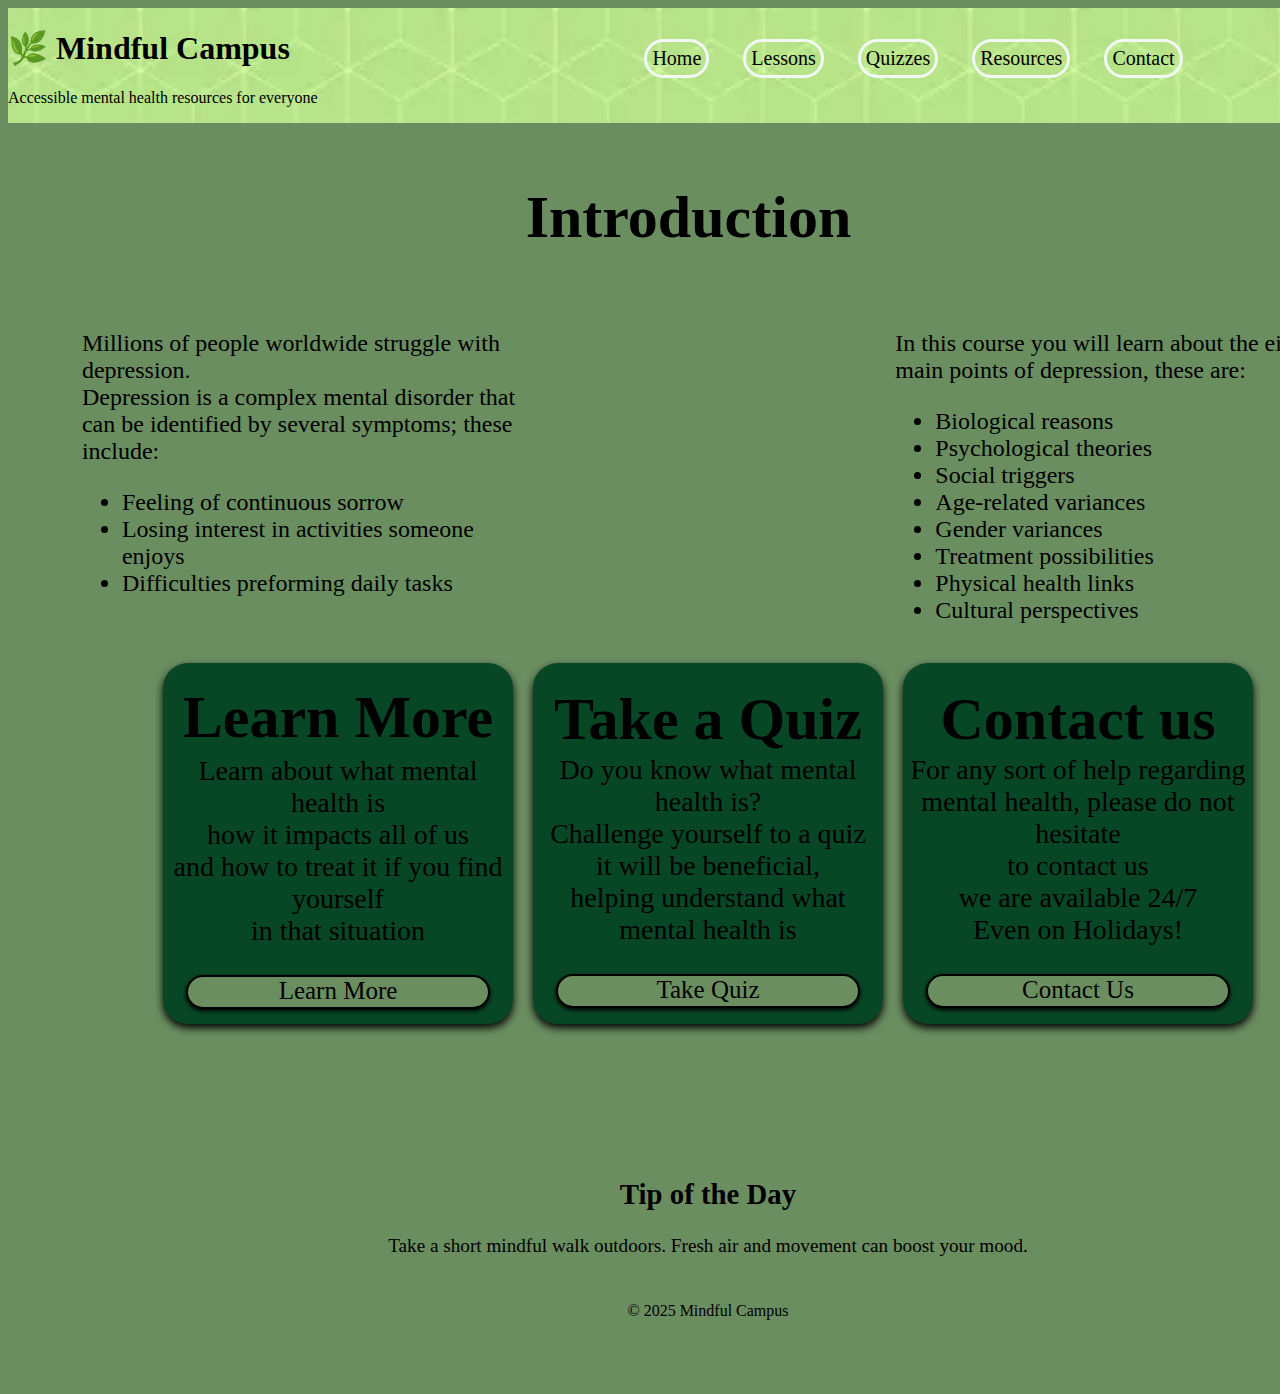
<file: index.html>
<!DOCTYPE html>
<html lang="en">
<head>
    <meta charset="UTF-8">
    <meta name="viewport" content="width=device-width, initial-scale=1.0">
    <title>Mental Health Awareness - Home</title>
    <link rel="stylesheet" href="home_style.css">
</head>
<body>
  <div id="wrapper">  <!--header grid-->
    <header>
        <h1><span>🌿 Mindful Campus</span></h1> <!--Main text logo-->
        <p>Accessible mental health resources for everyone</p>
    </header>

    <nav>  <!--navigation bar-->
      <ul>
        <li><a href="index.html" aria-current="page">Home</a></li> <!--aria-current="page", displays the active page in the nav bar-->
        <li><a href="Lessons.html">Lessons</a></li>
        <li><a href="Quizzes.html">Quizzes</a></li>
        <li><a href="Resources.html">Resources</a></li>
        <li><a href="Contact.html">Contact</a></li>
      </ul>
    </nav>

    <main>  <!--main contents of the page-->
      <h2>Introduction</h2>
      <section id="section1">
        <p>
            Millions of people worldwide struggle with depression. <br>
            Depression is a complex mental disorder that can be identified by several symptoms; these include:
            <ul>
                <li>Feeling of continuous sorrow</li>
                <li>Losing interest in activities someone enjoys</li>
                <li>Difficulties preforming daily tasks</li>
            </ul>
        </p>
      </section>
      <section id="section2">
        <p>
            In this course you will learn about the eight main points of depression, these are:
            <ul>
                <li>Biological reasons</li>
                <li>Psychological theories</li>
                <li>Social triggers</li>
                <li>Age-related variances</li>
                <li>Gender variances</li>
                <li>Treatment possibilities</li>
                <li>Physical health links</li>
                <li>Cultural perspectives</li>
            </ul>
        </p>
      </section>
      <section class = "GridContainer">
        <div id="learn-more" > 
          <h2>Learn More</h2><br>
          <p>Learn about what mental health is<br>
          how it impacts all of us<br>
          and how to treat it if you find yourself<br>
          in that situation
          </p>
          <a href="lessons.html">Learn More</a>
        </div>
         <div id="Take-Quiz"> 
          <h2>Take a Quiz</h2>
           <p>Do you know what mental health is?<br>
            Challenge yourself to a quiz<br>it will be beneficial,<br>helping understand  what<br>
            mental health is 
          </p>
          <a href="quizzes.html">Take Quiz</a>
        </div>
          <div id="Contact-Us"> 
            <h2>Contact us</h2>
             <p>For any sort of help regarding<br>
              mental health, please do not hesitate<br>
              to contact us<br>we are available 24/7<br>
              Even on Holidays!
          </p>
          <a href="contact.html"> Contact Us</a>
          </div>
          
        
        </section>

    </main>

    <aside>  <!--a little asside message-->
      <h2>Tip of the Day</h2>
      <p>Take a short mindful walk outdoors. Fresh air and movement can boost your mood.</p>
    </aside>

    <footer>    <!--the footer-->
      <p>© 2025 Mindful Campus</p>
    </footer>
  </div>
</body>
</html>
</file>
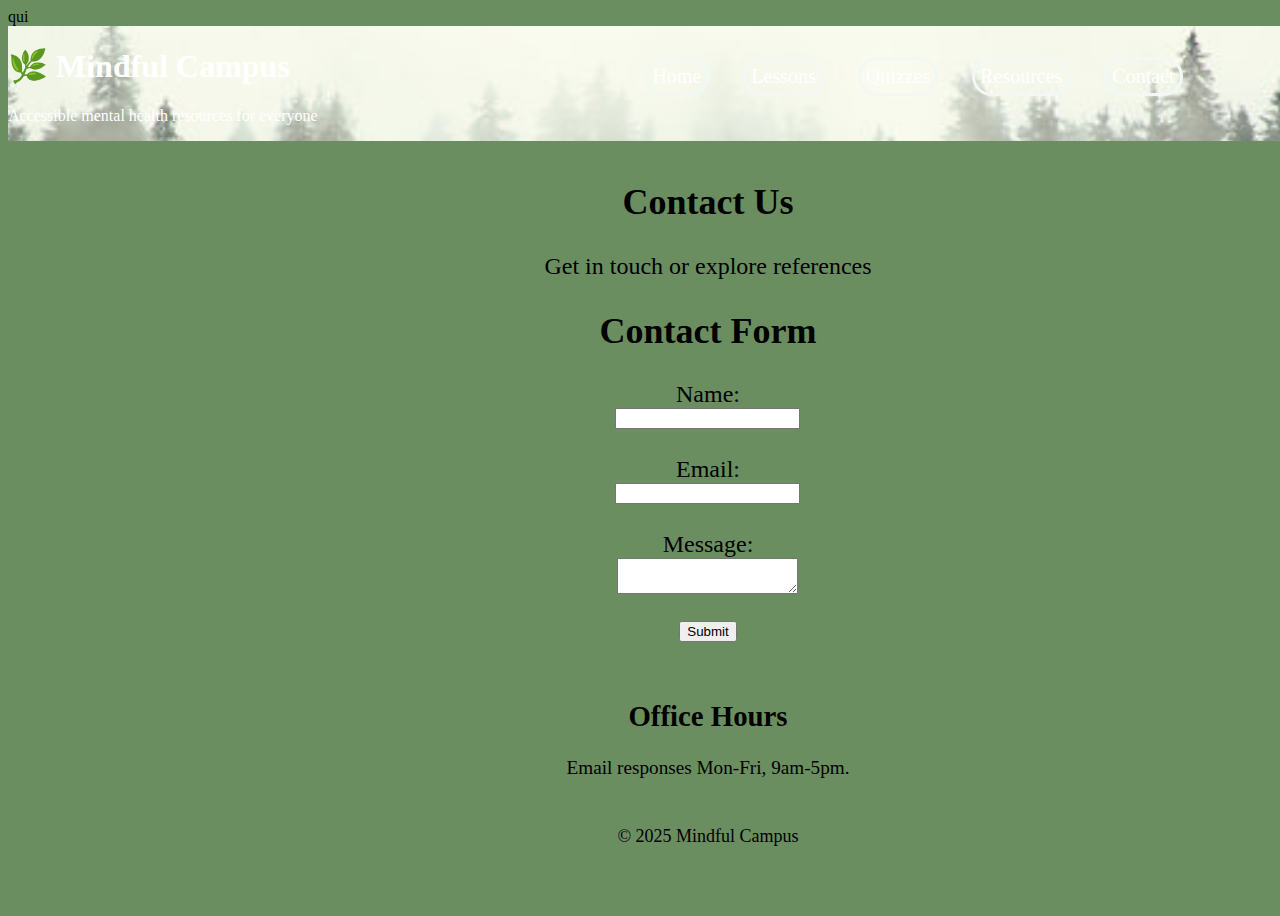
<file: contact.html>
qui<!DOCTYPE html>
<html lang="en">
<head>
    <meta charset="UTF-8">
    <meta name="viewport" content="width=device-width, initial-scale=1.0">
    <title>Mental Health Awareness - Contact</title>
    <link rel="stylesheet" href="contact_style.css">
</head>
<body>
  <div id="wrapper">  <!--header grid-->
    <header>
        <h1><span>🌿 Mindful Campus</span></h1> <!--Main text logo-->
        <p>Accessible mental health resources for everyone</p>

    </header>

    <nav>  <!--navigation bar-->
      <ul>
        <li><a href="index.html">Home</a></li>
        <li><a href="lessons.html">Lessons</a></li>
        <li><a href="quizzes.html">Quizzes</a></li>
        <li><a href="resources.html">Resources</a></li>
        <li><a href="contact.html" aria-current="page">Contact</a></li>  <!--aria-current="page", just displays the active page in the nav bar-->
      </ul>
    </nav>

    <main>  <!--main content thats mostly just the get in contact field that i did use external help with to do-->
      <section>
        <h2>Contact Us</h2>
        <p>Get in touch or explore references</p>
      </section>
        <section>
        <h2>Contact Form</h2>
        <form>
          <label for="name">Name:</label><br>
          <input type="text" id="name" name="name" required><br><br>

          <label for="email" >Email:</label><br>
          <input type="email" id="email" name="email" required><br><br>

          <label for="message" >Message:</label><br>
          <textarea id="message" name="message" required></textarea><br><br>

          <input type="submit" value="Submit">
        </form>
      </section>
    </main>

    <aside>  <!--a little asside message-->
      <h2>Office Hours</h2>
      <p>Email responses Mon-Fri, 9am-5pm.</p>
    </aside>

    <footer>  <!--the footer-->
      <p>© 2025 Mindful Campus</p>
    </footer>
  </div>
</body>
</html>
</file>
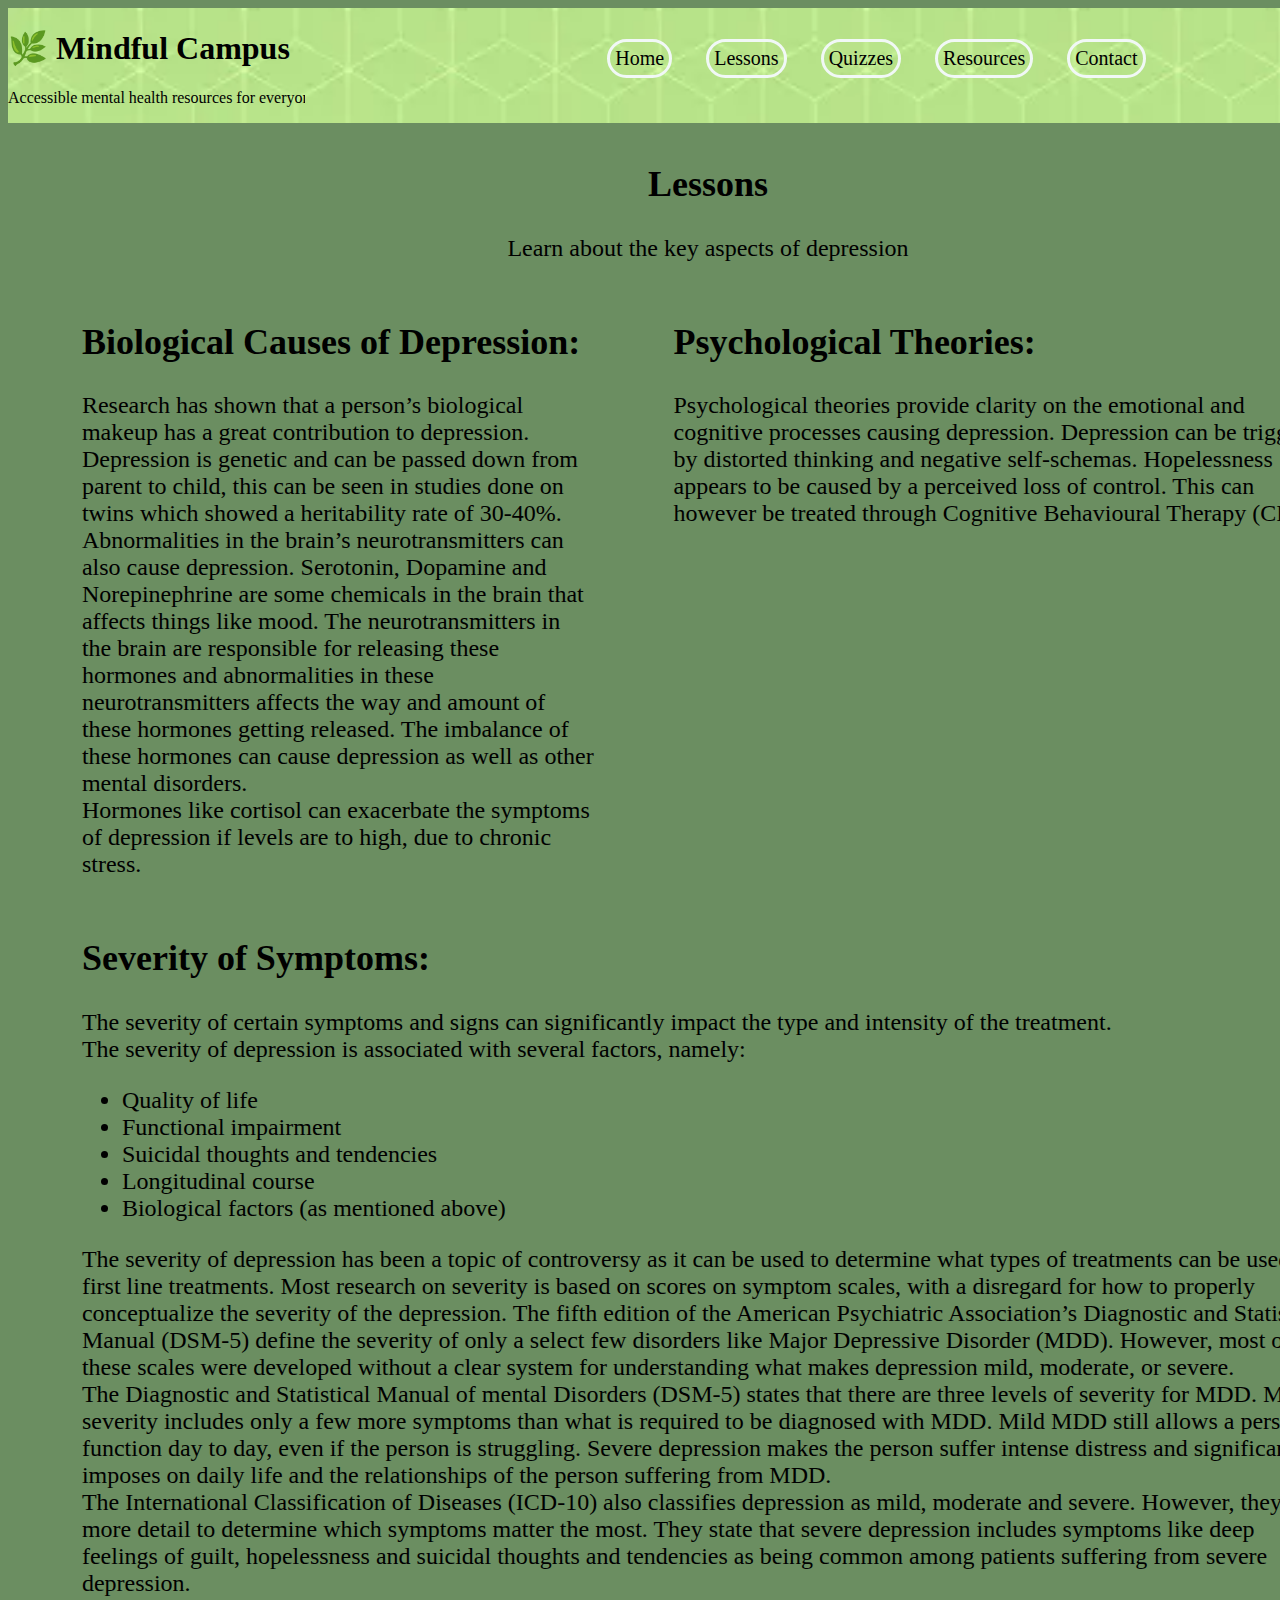
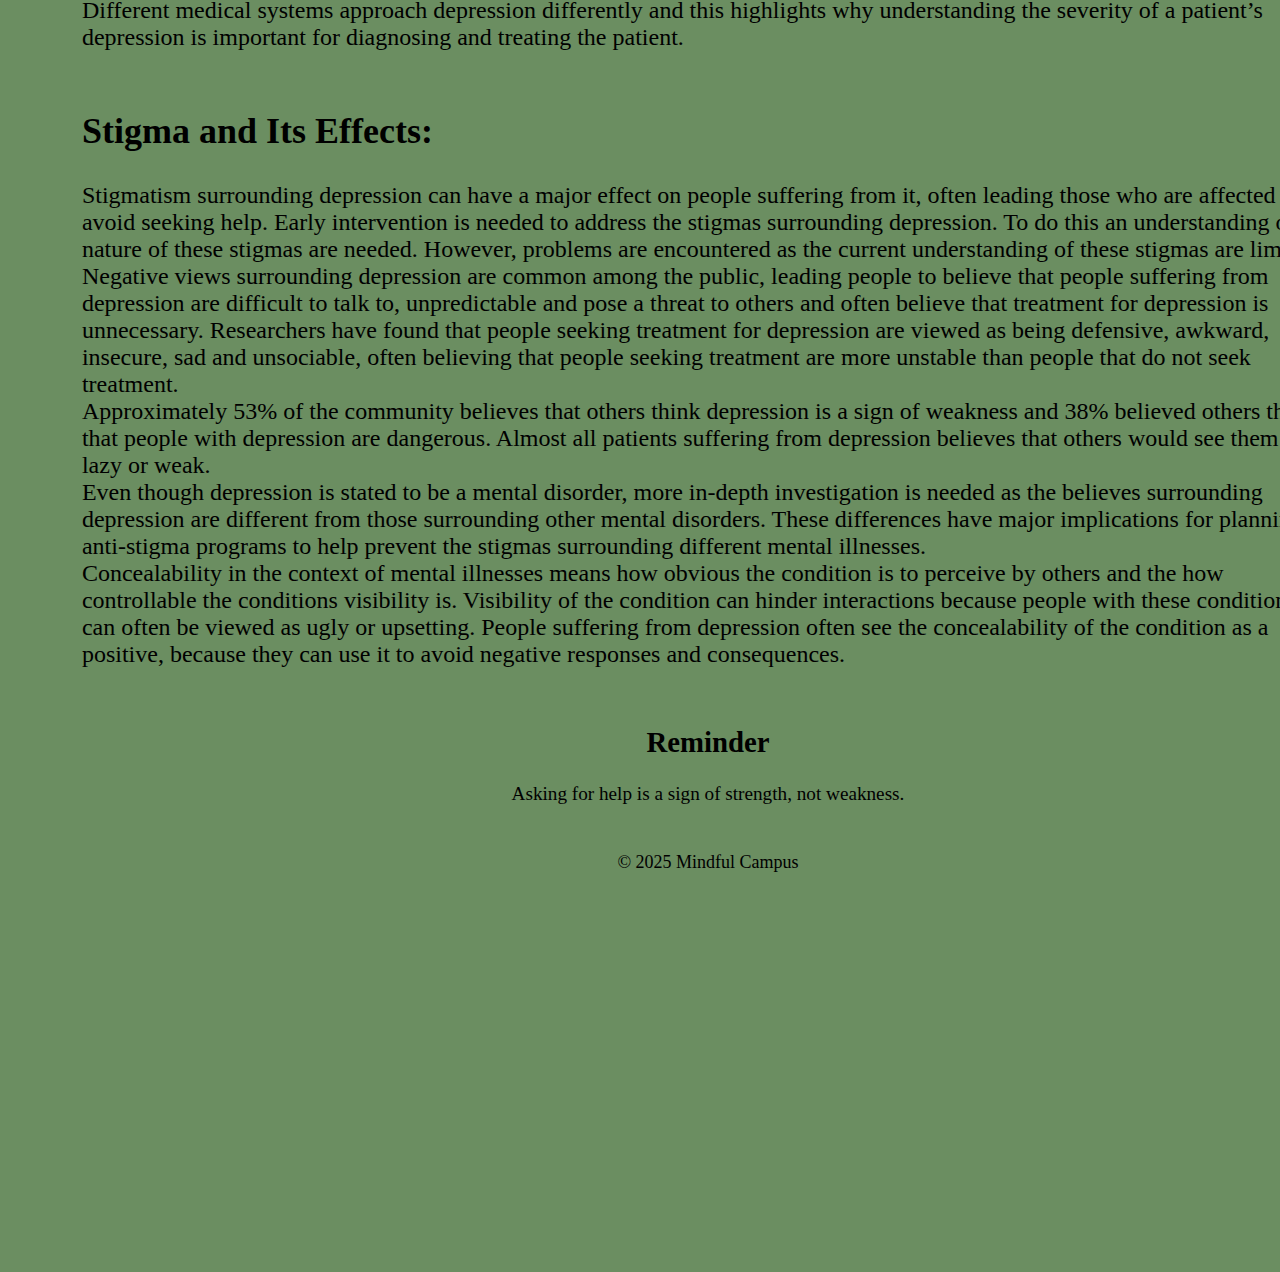
<file: lessons.html>
<!DOCTYPE html>
<html lang="en">
<head>
    <meta charset="UTF-8">
    <meta name="viewport" content="width=device-width, initial-scale=1.0">
    <title>Mental Health Awareness - Lessons</title>
    <link rel="stylesheet" href="lesson_style.css">
</head>
<body>
  <div id="wrapper">  <!--header grid-->
    <header>
        <h1><span>🌿 Mindful Campus</span></h1> <!--Main text logo-->
        <p>Accessible mental health resources for everyone</p>

    </header>

    <nav>  <!--navigation bar-->
      <ul>
        <li><a href="index.html">Home</a></li>
        <li><a href="lessons.html" aria-current="page">Lessons</a></li> <!--aria-current="page", displays the active page in the nav bar-->
        <li><a href="quizzes.html">Quizzes</a></li>
        <li><a href="resources.html">Resources</a></li>
        <li><a href="contact.html">Contact</a></li>
      </ul>
    </nav>

    <main>  <!--main contents of the page-->

        <section id="Block1">
            <h2>Lessons</h2>
            <p>Learn about the key aspects of depression</p>
        </section>

      <section id="Block2">
        <h2>Biological Causes of Depression:</h2>
        <p>
            Research has shown that a person’s biological makeup has a great contribution to depression. Depression is genetic and can be passed down from parent to child, this can be seen in studies done on twins which showed a heritability rate of 30-40%. <br>
            Abnormalities in the brain’s neurotransmitters can also cause depression. Serotonin, Dopamine and Norepinephrine are some chemicals in the brain that affects things like mood. The neurotransmitters in the brain are responsible for releasing these hormones and abnormalities in these neurotransmitters affects the way and amount of these hormones getting released. The imbalance of these hormones can cause depression as well as other mental disorders. <br>
            Hormones like cortisol can exacerbate the symptoms of depression if levels are to high, due to chronic stress.
        </p>
      </section>

      <section id="Block3">
        <h2>Psychological Theories:</h2>
        <p>
            Psychological theories provide clarity on the emotional and cognitive processes causing depression. Depression can be triggered by distorted thinking and negative self-schemas. Hopelessness appears to be caused by a perceived loss of control. This can however be treated through Cognitive Behavioural Therapy (CBT).
        </p>
      </section>

      <section id="Block4">
        <h2>Severity of Symptoms:</h2>
        <p>
          The severity of certain symptoms and signs can significantly impact the type and intensity of the treatment. <br>
          The severity of depression is associated with several factors, namely:
          <ul>
            <li>Quality of life</li>
            <li>Functional impairment</li>
            <li>Suicidal thoughts and tendencies</li>
            <li>Longitudinal course</li>
            <li>Biological factors (as mentioned above)</li>
          </ul>
           The severity of depression has been a topic of controversy as it can be used to determine what types of treatments can be used as first line treatments. Most research on severity is based on scores on symptom scales, with a disregard for how to properly conceptualize the severity of the depression. The fifth edition of the American Psychiatric Association’s Diagnostic and Statistical Manual (DSM-5) define the severity of only a select few disorders like Major Depressive Disorder (MDD). However, most of these scales were developed without a clear system for understanding what makes depression mild, moderate, or severe. <br>
           The Diagnostic and Statistical Manual of mental Disorders (DSM-5) states that there are three levels of severity for MDD. Mild severity includes only a few more symptoms than what is required to be diagnosed with MDD. Mild MDD still allows a person to function day to day, even if the person is struggling. Severe depression makes the person suffer intense distress and significantly imposes on daily life and the relationships of the person suffering from MDD. <br>
           The International Classification of Diseases (ICD-10) also classifies depression as mild, moderate and severe. However, they use more detail to determine which symptoms matter the most. They state that severe depression includes symptoms like deep feelings of guilt, hopelessness and suicidal thoughts and tendencies as being common among patients suffering from severe depression. <br>
           Different medical systems approach depression differently and this highlights why understanding the severity of a patient’s depression is important for diagnosing and treating the patient.
        </p>
      </section>

      <section id = "Block5">
        <h2>Stigma and Its Effects:</h2>
        <p>
            Stigmatism surrounding depression can have a major effect on people suffering from it, often leading those who are affected to avoid seeking help. Early intervention is needed to address the stigmas surrounding depression. To do this an understanding of the nature of these stigmas are needed. However, problems are encountered as the current understanding of these stigmas are limited. <br>
            Negative views surrounding depression are common among the public, leading people to believe that people suffering from depression are difficult to talk to, unpredictable and pose a threat to others and often believe that treatment for depression is unnecessary. Researchers have found that people seeking treatment for depression are viewed as being defensive, awkward, insecure, sad and unsociable, often believing that people seeking treatment are more unstable than people that do not seek treatment. <br>
            Approximately 53% of the community believes that others think depression is a sign of weakness and 38% believed others think that people with depression are dangerous. Almost all patients suffering from depression believes that others would see them as lazy or weak. <br>
            Even though depression is stated to be a mental disorder, more in-depth investigation is needed as the believes surrounding depression are different from those surrounding other mental disorders. These differences have major implications for planning anti-stigma programs to help prevent the stigmas surrounding different mental illnesses. <br>
            Concealability in the context of mental illnesses means how obvious the condition is to perceive by others and the how controllable the conditions visibility is. Visibility of the condition can hinder interactions because people with these conditions can often be viewed as ugly or upsetting. People suffering from depression often see the concealability of the condition as a positive, because they can use it to avoid negative responses and consequences.
        </p>
      </section>
    </main>

    <aside>  <!--a little asside message-->
      <h2>Reminder</h2>
      <p>Asking for help is a sign of strength, not weakness.</p>
    </aside>

    <footer>    <!--the footer-->
      <p>© 2025 Mindful Campus</p>
    </footer>
  </div>
</body>
</html>
</file>
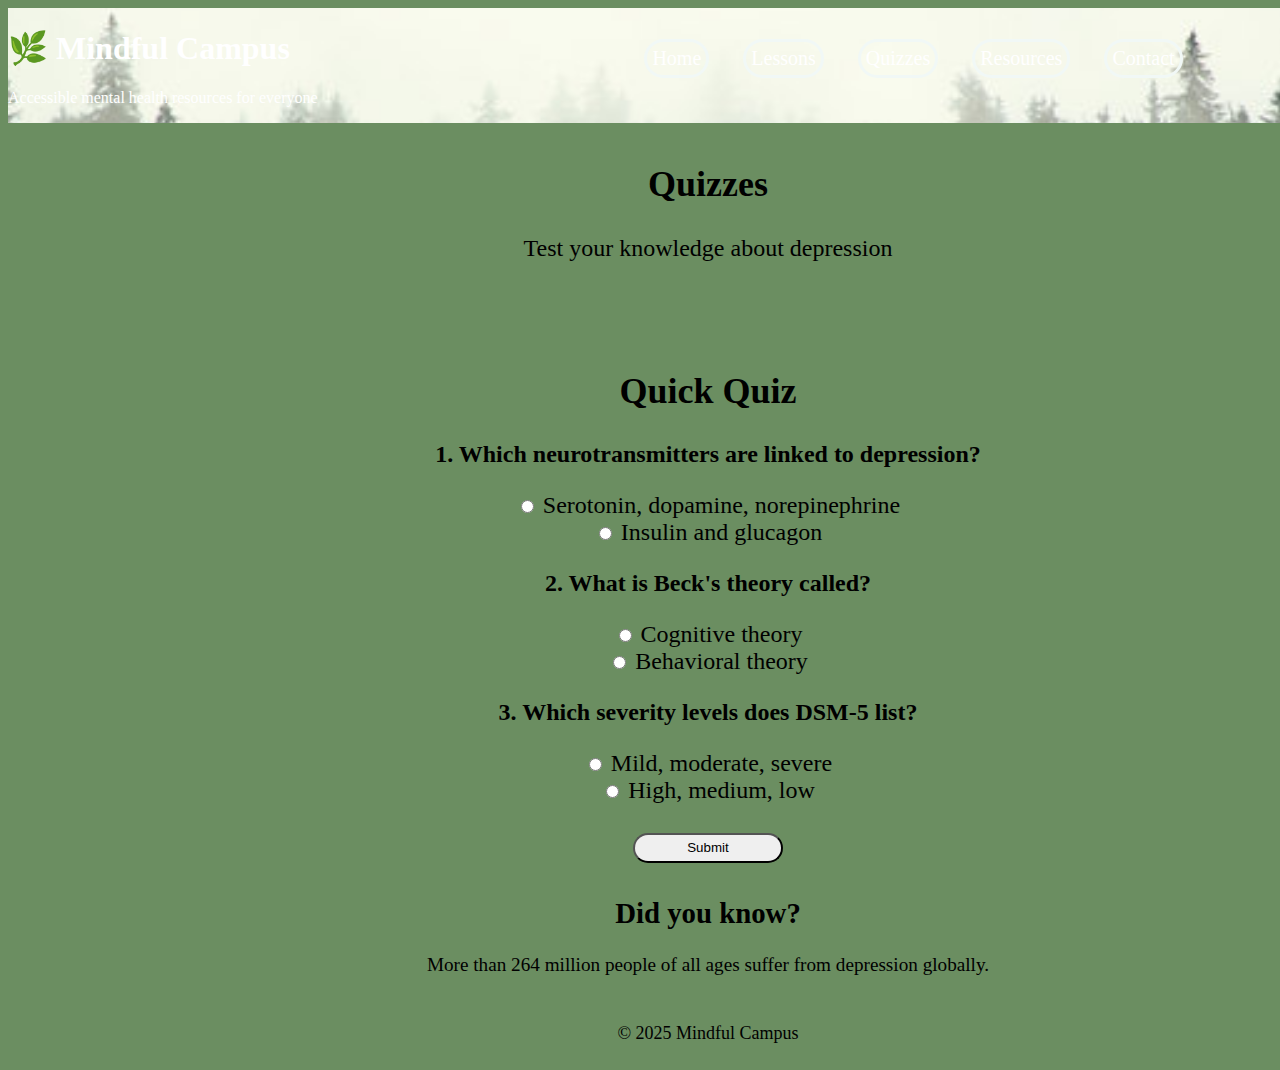
<file: quizzes.html>
<!DOCTYPE html>
<html lang="en">
<head>
    <meta charset="UTF-8">
    <meta name="viewport" content="width=device-width, initial-scale=1.0">
    <title>Mental Health Awareness - Quizzes</title>
    <link rel="stylesheet" href="quizzes_style.css">
</head>
<body>
  <div id="wrapper">  <!--header grid-->
    <header>
        <h1><span>🌿 Mindful Campus</span></h1> <!--Main text logo-->
        <p>Accessible mental health resources for everyone</p>

    </header>

    <nav>  <!--navigation bar-->
      <ul>
        <li><a href="index.html">Home</a></li>
        <li><a href="lessons.html">Lessons</a></li>
        <li><a href="quizzes.html" aria-current="page">Quizzes</a></li> <!--aria-current="page", displays the active page in the nav bar-->
        <li><a href="resources.html">Resources</a></li>
        <li><a href="contact.html">Contact</a></li>
      </ul>
    </nav>

    <main>  <!--main contents of the page, i used external resourses for this check boxes, im not sure what to do here really😅-->
        <section>
            <h2>Quizzes</h2>
            <p>Test your knowledge about depression</p>
        </section>
        <br><br>
        <section>
        <h2>Quick Quiz</h2>
        <form>
          <div id = "Block2">
          <p><strong>1. Which neurotransmitters are linked to depression?</strong></p>
          <label class="Radio-Wrapper">
             <input type="radio" name="q1">
                 <span class="LabelText">Serotonin, dopamine, norepinephrine</span>
          </label><br>
        

          <label class="Radio-Wrapper">
              <input type="radio" name="q1">
                 <span class="LabelText"> Insulin and glucagon</span>
          </label><br>
            </div>

            <div id="Block3">
          <p><strong>2. What is Beck's theory called?</strong></p>
          <label class="Radio-Wrapper">
              <input type="radio" name="q2">
               <span class="LabelText">Cognitive theory</span>
          </label><br>
          <label class="Radio-Wrapper">
            <input type="radio" name="q2"> 
            <span class ="LabelText">Behavioral theory</span>
          </label><br>
          </div>

          <div id="Block2">
          <p><strong>3. Which severity levels does DSM-5 list?</strong></p>
          <label class="Radio-Wrapper">
            <input type="radio" name="q3"> 
           <span class ="LabelText"> Mild, moderate, severe</span>
           </label><br>
          <label class="Radio-Wrapper">
            <input type="radio" name="q3">
             <span class ="LabelText">High, medium, low</span>
            </label><br>
            </div>
          
            <br>
          <button type="submit">Submit</button>
        </form>
      </section>
    </main>

    <aside>  <!--a little asside message-->
      <h2>Did you know?</h2>
      <p>More than 264 million people of all ages suffer from depression globally.</p>
    </aside>

    <footer>    <!--the footer-->
      <p>© 2025 Mindful Campus</p>
    </footer>
  </div>
</body>
</html>
</file>
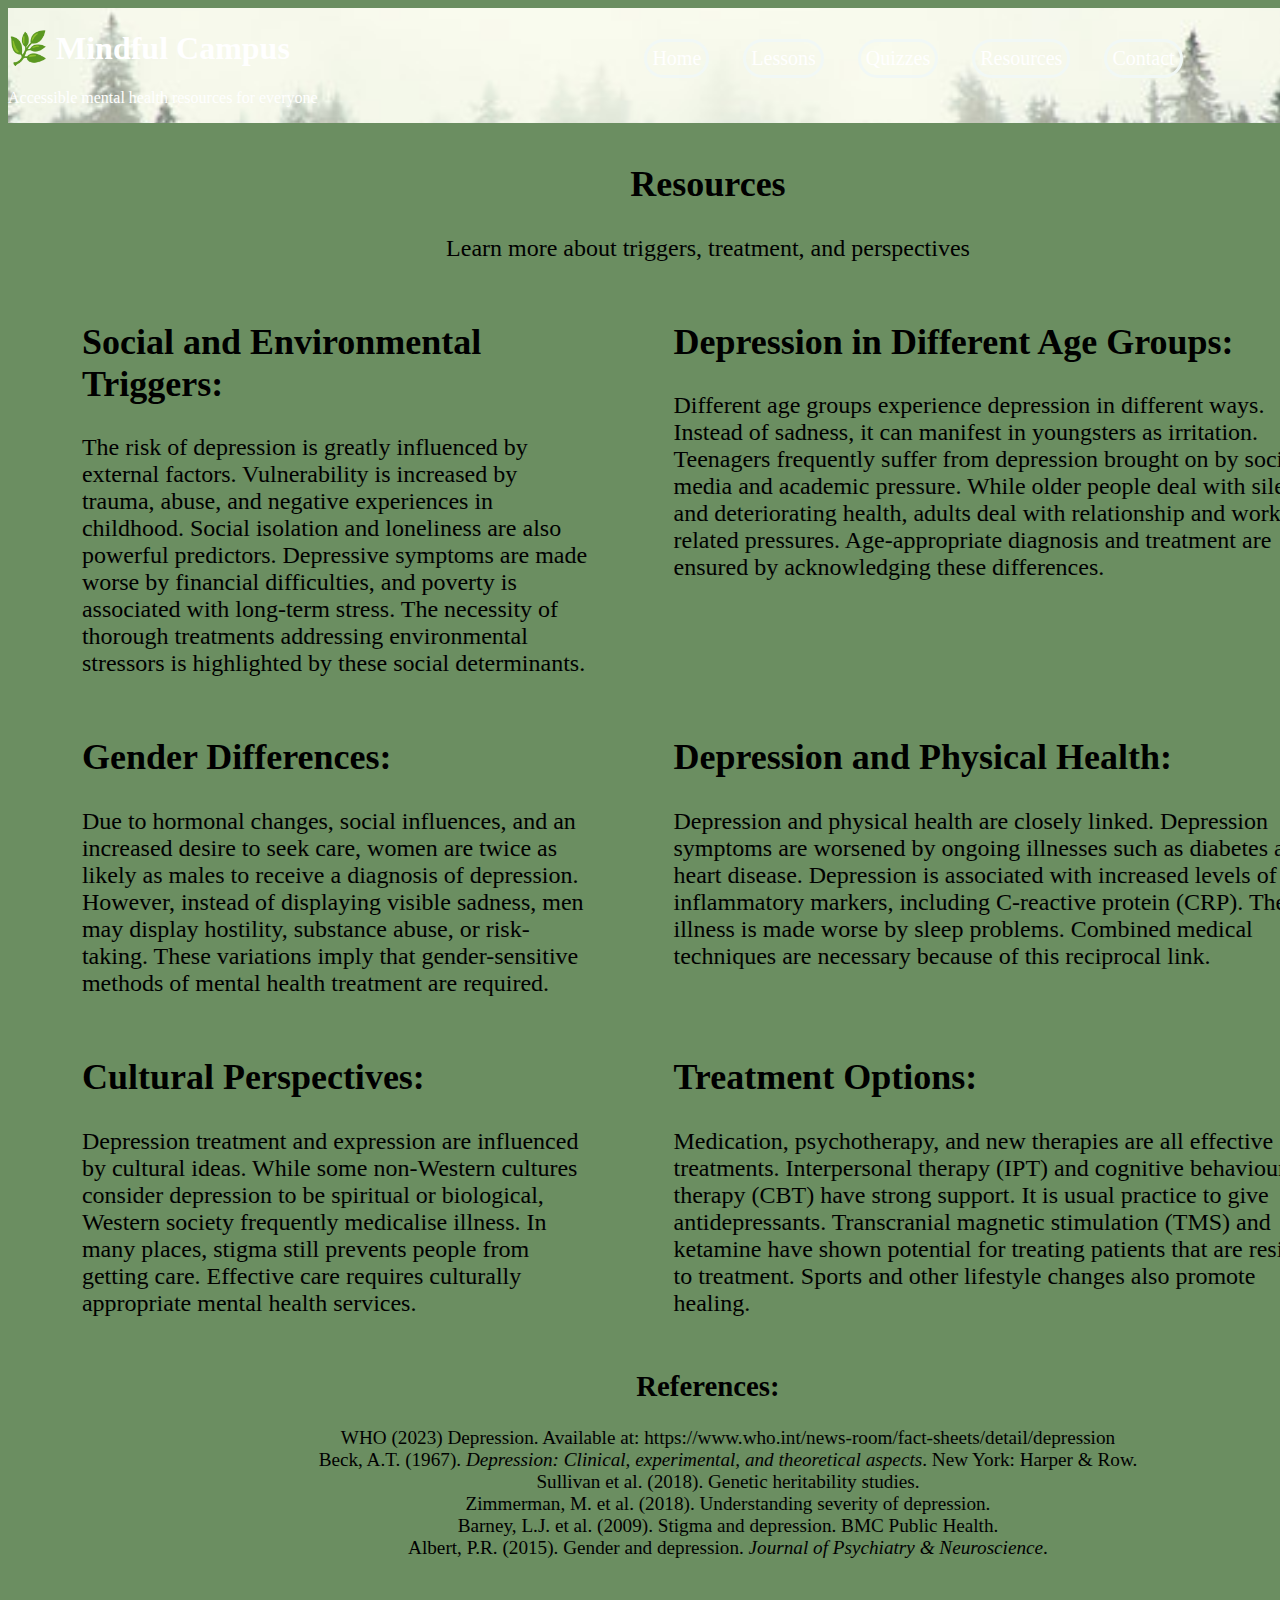
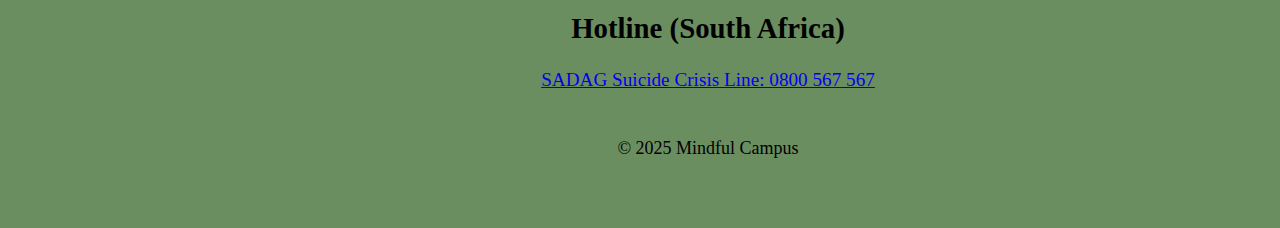
<file: resources.html>
<!DOCTYPE html>
<html lang="en">
<head>
    <meta charset="UTF-8">
    <meta name="viewport" content="width=device-width, initial-scale=1.0">
    <title>Mental Health Awareness - Resources</title>
    <link rel="stylesheet" href="resources_style.css">
</head>
<body>
  <div id="wrapper">  <!--header grid-->
    <header>
        <h1><span>🌿 Mindful Campus</span></h1> <!--Main text logo-->
        <p>Accessible mental health resources for everyone</p>
    </header>

    <nav>  <!--navigation bar-->
      <ul>
        <li><a href="index.html">Home</a></li>
        <li><a href="lessons.html">Lessons</a></li>
        <li><a href="quizzes.html">Quizzes</a></li>
        <li><a href="resources.html" aria-current="page">Resources</a></li> <!--aria-current="page", displays the active page in the nav bar-->
        <li><a href="contact.html">Contact</a></li>
      </ul>
    </nav>

    <main>  <!--main contents of the page-->
        <section id="Intro">
            <h2>Resources</h2>
            <p>Learn more about triggers, treatment, and perspectives</p>
        </section>
      <section id="Block1">
        <h2>Social and Environmental Triggers:</h2>
        <p>
            The risk of depression is greatly influenced by external factors.   Vulnerability is increased by trauma, abuse, and negative experiences in childhood. Social isolation and loneliness are also powerful predictors. Depressive symptoms are made worse by financial difficulties, and poverty is associated with long-term stress. The necessity of thorough treatments addressing environmental stressors is highlighted by these social determinants. 
        </p>
      </section>

      <section id="Block2">
        <h2>Depression in Different Age Groups:</h2>
        <p>
            Different age groups experience depression in different ways. Instead of sadness, it can manifest in youngsters as irritation. Teenagers frequently suffer from depression brought on by social media and academic pressure. While older people deal with silence and deteriorating health, adults deal with relationship and work-related pressures. Age-appropriate diagnosis and treatment are ensured by acknowledging these differences. 
        </p>
      </section>

      <section id="Block3" class="Animation">
        <h2>Gender Differences:</h2>
        <p>
            Due to hormonal changes, social influences, and an increased desire to seek care, women are twice as likely as males to receive a diagnosis of depression. However, instead of displaying visible sadness, men may display hostility, substance abuse, or risk-taking. These variations imply that gender-sensitive methods of mental health treatment are required. 
        </p>
      </section>

      <section id="Block4" class = "Animation">
        <h2>Depression and Physical Health:</h2>
        <p>
            Depression and physical health are closely linked. Depression symptoms are worsened by ongoing illnesses such as diabetes and heart disease. Depression is associated with increased levels of inflammatory markers, including C-reactive protein (CRP). The illness is made worse by sleep problems. Combined medical techniques are necessary because of this reciprocal link. 
        </p>
      </section>

      <section id="Block5" class="Animation">
        <h2>Cultural Perspectives:</h2>
        <p>
            Depression treatment and expression are influenced by cultural ideas. While some non-Western cultures consider depression to be spiritual or biological, Western society frequently medicalise illness. In many places, stigma still prevents people from getting care. Effective care requires culturally appropriate mental health services. 
        </p>
      </section>

      <section id="Block6" class="Animation">
        <h2>Treatment Options:</h2>
        <p>
            Medication, psychotherapy, and new therapies are all effective treatments. Interpersonal therapy (IPT) and cognitive behavioural therapy (CBT) have strong support. It is usual practice to give antidepressants. Transcranial magnetic stimulation (TMS) and ketamine have shown potential for treating patients that are resistant to treatment. Sports and other lifestyle changes also promote healing. 
        </p>
      </section>

      <section class = "References" id="Block" >
        <h2>References:</h2>  <!--references from word doc-->
        <ul>
          <li>WHO (2023) Depression. Available at: https://www.who.int/news-room/fact-sheets/detail/depression</li>
          <li>Beck, A.T. (1967). <em>Depression: Clinical, experimental, and theoretical aspects</em>. New York: Harper & Row.</li>
          <li>Sullivan et al. (2018). Genetic heritability studies.</li>
          <li>Zimmerman, M. et al. (2018). Understanding severity of depression.</li>
          <li>Barney, L.J. et al. (2009). Stigma and depression. BMC Public Health.</li>
          <li>Albert, P.R. (2015). Gender and depression. <em>Journal of Psychiatry & Neuroscience</em>.</li>
        </ul>
      </section>
    </main>

    <aside>  <!--a little asside message-->
      <h2>Hotline (South Africa)</h2>
      <p><a href="tel:0800567567">SADAG Suicide Crisis Line: 0800 567 567</a></p>
    </aside>

    <footer>    <!--the footer-->
      <p>© 2025 Mindful Campus</p>
    </footer>
  </div>
</body>
</html>
</file>
<file: home_style.css>
#wrapper{
    display: grid;
    width: 1400px;
    grid-template-columns: repeat(19, 1fr);
    grid-template-rows: repeat(6,minmax(100px, auto));
    gap: 10px;
    
}

body{
        background-color: #6B8E61;
}

header{
    grid-column: 1/7;
    grid-row: 1/2;
}

nav{
    grid-column: 6/20;
    grid-row: 1/2;
}

header, nav{
    background-image: url(Images/Header\ Background.png);
    background-repeat: no-repeat;
    background-attachment: fixed;
    background-size: cover;
}

nav ul {
    list-style: none;
    text-align: center;
   
}
nav ul li {
    display: inline-flex;
    padding: 15px;
}
nav ul li a {
    text-decoration: none;
    font-size: 20px;
    color:black ;
    border: 3px solid #f1f8f6;
    border-radius: 25px;
    padding: 5px;
    transition: border-color 0.3s ease-in;
    transition: background-color 0.3s ease-in;
    
}
nav ul li a:hover{
    border-color: #90EE90 ;
    background-color: #EDC9AF ;
}


main {
    grid-column: 1/20;
    grid-row: 2/4;
    display: grid;
    width: 1400px;
    grid-template-columns: repeat(19,1fr);
    grid-template-rows: repeat(2, minmax(100px, auto));
    gap: 5px;
}

main h2{
    grid-column: 8/12;
    grid-row: 1/2;
    text-align: center;
    font-size: 60px;
}

main #section1{
    grid-column: 2/8;
    grid-row: 2/3;
}

main #section2{
    grid-column: 13/19;
    grid-row: 2/3;
}

main #section1, main #section2{
    font-size: x-large;
}

aside{
    grid-column: 1/20;
    grid-row: 5/6;
    text-align: center;
    font-size: larger;
}
footer{
    grid-column: 1/20;
    grid-row: 6/7;
    text-align: center;
}
.GridContainer {
    grid-column:1/20 ;
    display: flex;  
    justify-content: center; 
}
#learn-more,
#Take-Quiz,
#Contact-Us{
    box-shadow: 0 4px 8px black;
    border-radius: 25px;
    width:350px;
    text-align: center;
    justify-content: center;
    align-items: center;
    display: flex;
    flex-direction: column;
    margin: 10px;
    background-color: #084726;
    transition: transform 0.5s ease;
    h2{
        margin-bottom: 0px;
        margin-top:5px ;
    }
   p{
    margin-top: 0px;
   }
}
#learn-more a{
   margin-bottom: 15px;
}
#learn-more h2{
transform: translateY(15px);
}
.GridContainer p {
    font-size: 28px;
    
}
.GridContainer a{
    width: 300px;
    background-color: #6B8E61;
    height: 30px;
    border-radius: 25px;
    text-decoration: none;
    gap:5px;
    font-size: 25px;
    border: 2px solid black;
    box-shadow: 0px 2px 4px black;
    transition: Transform 0.5s ease-in;
    transition: backgroud-color 0.5s ease-in;
    transition: border-color 0.5s ease-in;
    color: black;

}
.GridContainer a:hover{
        transform: scale(1.05);
        background-color: #cdedaf;
        border-color: #90EE90;
}


#learn-more:hover {
    transform: scale(1.05);
    box-shadow: 0px 4px 8px #084726;
}
#Contact-Us:hover {
    transform: scale(1.05);
    box-shadow: 0px 4px 8px #084726;
}
#Take-Quiz:hover {
    transform: scale(1.05);
    box-shadow: 0px 4px 8px #084726;
}
@keyframes SlideRight {
    from{transform: translateX(-550px);
        scale:0.3;
        opacity:0.2}
    to{
        transform: translateX(0);
        scale:1;
        opacity:1 ;
    }

}
#section1 {
    animation: SlideRight linear;
    animation-duration: 0.8s;
    animation-delay: 0.3;
}
@keyframes SlideLeft {
    from{transform: translateX(650px);
        scale: 0.3;
        opacity:0.2}
    to{
        transform: translateX(0);
        scale:1;
        opacity:1 ;
    }

}
#section2 {
    animation: SlideLeft linear;
    animation-duration: 0.8s;
    animation-delay: 0.3;
}
@keyframes BlocksAppear {
    from{opacity:0.1;scale:0.3}
    to{opacity:1;scale:1}
}
.GridContainer {
    animation: BlocksAppear linear;
    animation-timeline: view();
    animation-range: entry 5% cover 30%;

}
</file>
<file: contact_style.css>
#wrapper{
    display: grid;
    width: 1400px;
    grid-template-columns: repeat(19, 1fr);
    grid-template-rows: repeat(6,minmax(100px, auto));
    gap: 10px;
}

body{
        background-color: #6B8E61;
}

header{
    grid-column: 1/7;
    grid-row: 1/2;
}

nav{
    grid-column: 6/20;
    grid-row: 1/2;
}

header, nav{
    background-image: url(Images/Header\ Background.jpg);
    background-repeat: no-repeat;
    background-attachment: fixed;
    background-size: cover;
    background-position-y: 220%;
    color: white;
}

nav ul {
    list-style: none;
    text-align: center;
   
}
nav ul li {
    display: inline-flex;
    padding: 15px;
}
nav ul li a {
    text-decoration: none;
    font-size: 20px;
    color:white ;
    border: 3px solid #f1f8f6;
    border-radius: 25px;
    padding: 5px;
    transition: border-color 0.3s ease-in;
    transition: background-color 0.3s ease-in;
    
}
nav ul li a:hover{
    border-color: #90EE90 ;
    background-color: #EDC9AF ;
    color: black;
}

main{
    grid-column: 1/20;
    grid-row: 2/5;
    text-align: center;
    font-size: x-large;
}

aside{
    grid-column: 1/20;
    grid-row: 5/6;
    text-align: center;
    font-size: larger;
}

footer{
    grid-column: 1/20;
    grid-row: 6/7;
    text-align: center;
    font-size: large;
}
input {
    transition:Transform 0.5s ease;
}
input:Hover{
    box-shadow: 0 4px 8px #286716;
    transform: scale(1.05);
}
textarea {
    transition:Transform 0.5s ease;
}
textarea:Hover{
    box-shadow: 0 4px 8px #286716;
    transform: scale(1.05);
}
Button {
    width:150px;
    height: 30px;
    border-radius: 25px;
    transition: Transform 0.5s ease;
}
button:hover {
    transform: Scale(1.1);
    box-shadow: 0 4px 8px #286716;

}
</file>
<file: lesson_style.css>
#wrapper{
    display: grid;
    width: 1400px;
    grid-template-columns: repeat(19, 1fr);
    grid-template-rows: repeat(19,minmax(100px, auto));
    gap: 10px;
}

body{
        background-color: #6B8E61;
}

header{
    grid-column: 1/6;
    grid-row: 1/2;
}

nav{
    grid-column: 5/20;
    grid-row: 1/2;
}

header, nav{
    background-image: url(Images/Header\ Background.png);
    background-repeat: no-repeat;
    background-attachment: fixed;
    background-size: cover;
}

nav ul {
    list-style: none;
    text-align: center;
   
}
nav ul li {
    display: inline-flex;
    padding: 15px;
}
nav ul li a {
    text-decoration: none;
    font-size: 20px;
    color:black ;
    border: 3px solid #f1f8f6;
    border-radius: 25px;
    padding: 5px;
    transition: border-color 0.3s ease-in;
    transition: background-color 0.3s ease-in;
    
}
nav ul li a:hover{
    border-color: #90EE90 ;
    background-color: #EDC9AF ;
}

main{
    grid-column: 1/20;
    grid-row: 2/15;
    display: grid;
    width: 1400px;
    grid-template-columns: repeat(19, 1fr);
    grid-template-rows: repeat(4, minmax(100px, auto));
    gap: 5px;
}

main #Block1{
    grid-column: 1/20;
    grid-row: 1/2;
    text-align: center;
    font-size: x-large;
}

main #Block2{
    grid-column: 2/9;
    grid-row: 2/3;
    font-size: x-large;
    animation: SlideRight linear;
    animation-duration: 0.8s;
}

main #Block3{
    grid-column: 10/19;
    grid-row: 2/3;
    font-size: x-large;
     animation: SlideLeft linear;
    animation-duration: 0.8s;
}


main #Block4{
    grid-column: 2/19;
    grid-row: 3/4;
    font-size: x-large;
    animation: Entrance linear;
    animation-timeline: view();
    animation-range: entry 5% cover 40%;
}

main #Block5{
    grid-column: 2/19;
    grid-row: 4/5;
    font-size: x-large;
    animation: Entrance linear;
    animation-timeline: view();
    animation-range: entry 5% cover 40%;
}

aside{
    grid-column: 1/20;
    grid-row: 15/16;
    text-align: center;
    font-size: larger;
}

footer{
    grid-column: 1/20;
    grid-row: 16/17;
    text-align: center;
    font-size: large;
}
@keyframes SlideRight{
    From{opacity: 0.3;
        scale: 0.3;
        transform: translateX(-580px);}
    to{
        opacity: 1;
        scale: 1;
        transform: translateX(0px);
    }
}
@keyframes SlideLeft {
    from{
        opacity: 0.3;
        scale: 0.3;
        transform: translateX(700px);
    }
    to{
        opacity: 1;
        scale: 1;
        transform: translateX(0);
    }
}
@keyframes Entrance{
    from{
        opacity:0.3;
        scale:0.3;
    }
    to{
        opacity: 1;
        scale: 1;
    }

}
</file>
<file: quizzes_style.css>
#wrapper{
    display: grid;
    width: 1400px;
    grid-template-columns: repeat(19, 1fr);
    grid-template-rows: repeat(6,minmax(100px, auto));
    gap: 10px;
}

body{
        background-color: #6B8E61;
}

header{
    grid-column: 1/7;
    grid-row: 1/2;
}

nav{
    grid-column: 6/20;
    grid-row: 1/2;
}

header, nav{
    background-image: url(Images/Header\ Background.jpg);
    background-repeat: no-repeat;
    background-attachment: fixed;
    background-size: cover;
    background-position-y: 220%;
    color: white;
}

nav ul {
    list-style: none;
    text-align: center;
   
}
nav ul li {
    display: inline-flex;
    padding: 15px;
}
nav ul li a {
    text-decoration: none;
    font-size: 20px;
    color:white ;
    border: 3px solid #f1f8f6;
    border-radius: 25px;
    padding: 5px;
    transition: border-color 0.3s ease-in;
    transition: background-color 0.3s ease-in;
    
}
nav ul li a:hover{
    border-color: #90EE90 ;
    background-color: #EDC9AF ;
    color: black;
}

main{
    grid-column: 1/20;
    grid-row: 2/7;
    text-align: center;
    font-size: x-large;
}

aside{
    grid-column: 1/20;
    grid-row: 7/8;
    text-align: center;
    font-size: larger;
}

footer{
    grid-column: 1/20;
    grid-row: 8/9;
    text-align: center;
    font-size: large;
}
Button {
    width:150px;
    height: 30px;
    border-radius: 25px;
    transition: Transform 0.5s ease;
}
button:hover {
    transform: Scale(1.1);
    box-shadow: 0 4px 8px #286716;
}
.LabelText {
    transition: transform 0.5s ease;
    display: inline-block;
}
.LabelText:hover {
    text-shadow: 1px 1px 3px rgb(0, 0, 0,0.5);
    transform: scale(1.05);

}
</file>
<file: resources_style.css>
#wrapper{
    display: grid;
    width: 1400px;
    grid-template-columns: repeat(19, 1fr);
    grid-template-rows: repeat(6,minmax(100px, auto));
    gap: 10px;
}

body{
        background-color: #6B8E61;
}

header{
    grid-column: 1/7;
    grid-row: 1/2;
}

nav{
    grid-column: 6/20;
    grid-row: 1/2;
}

header, nav{
    background-image: url(Images/Header\ Background.jpg);
    background-repeat: no-repeat;
    background-attachment: fixed;
    background-size: cover;
    background-position-y: 220%;
    color: white;
}

nav ul {
    list-style: none;
    text-align: center;
   
}
nav ul li {
    display: inline-flex;
    padding: 15px;
}
nav ul li a {
    text-decoration: none;
    font-size: 20px;
    color:white ;
    border: 3px solid #f1f8f6;
    border-radius: 25px;
    padding: 5px;
    transition: border-color 0.3s ease-in;
    transition: background-color 0.3s ease-in;
    
}
nav ul li a:hover{
    border-color: #90EE90 ;
    background-color: #EDC9AF ;
    color: black;
}

main{
    grid-column: 1/20;
    grid-row: 2/5;
    display: grid;
    width: 1400px;
    grid-template-columns: repeat(19, 1fr);
    grid-template-rows: repeat(5, minmax(100px, auto));
    gap: 5px;
}

main #Intro{
    grid-column: 1/20;
    grid-row: 1/2;
    text-align: center;
    font-size: x-large;
}

main #Block1{
    grid-column: 2/9;
    grid-row: 2/3;
    font-size: x-large;
}

main #Block2{
    grid-column: 10/19;
    grid-row: 2/3;
    font-size: x-large;
}

main #Block3{
    grid-column: 2/9;
    grid-row: 3/4;
    font-size: x-large;
}

main #Block4{
    grid-column: 10/19;
    grid-row: 3/4;
    font-size: x-large;
}

main #Block5{
    grid-column: 2/9;
    grid-row: 4/5;
    font-size: x-large;
}

main #Block6{
    grid-column: 10/19;
    grid-row: 4/5;
    font-size: x-large;
}

main .References{
    grid-column: 1/20;
    grid-row: 5/6;
    font-size: larger;
    text-align: center;

     animation: Entrance linear;
    animation-timeline: view();
    animation-range: entry 5% cover 40%;
}

main .References ul li{
    list-style: none;
}

aside{
    grid-column: 1/20;
    grid-row: 5/6;
    text-align: center;
    font-size: larger;
}

footer{
    grid-column: 1/20;
    grid-row: 6/7;
    text-align: center;
    font-size: large;
}
@keyframes SlideRight {
    from{Transform:translateX(-590px);
        scale:0.3;
        opacity:0.1;
    }
    to{
        transform: translateX(0);
        scale:1;
        Opacity:1;
    }
}
#Block1 {
    animation: SlideRight Linear;
    animation-duration: 0.8s;


}
@keyframes SlideLeft {
    from{Transform:translateX(890px);
        scale: 0.3;
        opacity:0.1;
    }
    to{
        transform: translateX(0);
        scale:1;
        Opacity:1;
    }
}
#Block2 {
    animation: SlideLeft Linear;
    animation-duration: 0.8s;
   

}
@keyframes Entrance{
    From{
        opacity:0.3;
        scale:0.3;
    }
    to{
        opacity: 1;
        scale: 1;
    }
}
.Animation {
    animation: Entrance linear;
    animation-timeline: view();
    animation-range: entry 5% cover 40%;
}
</file>
